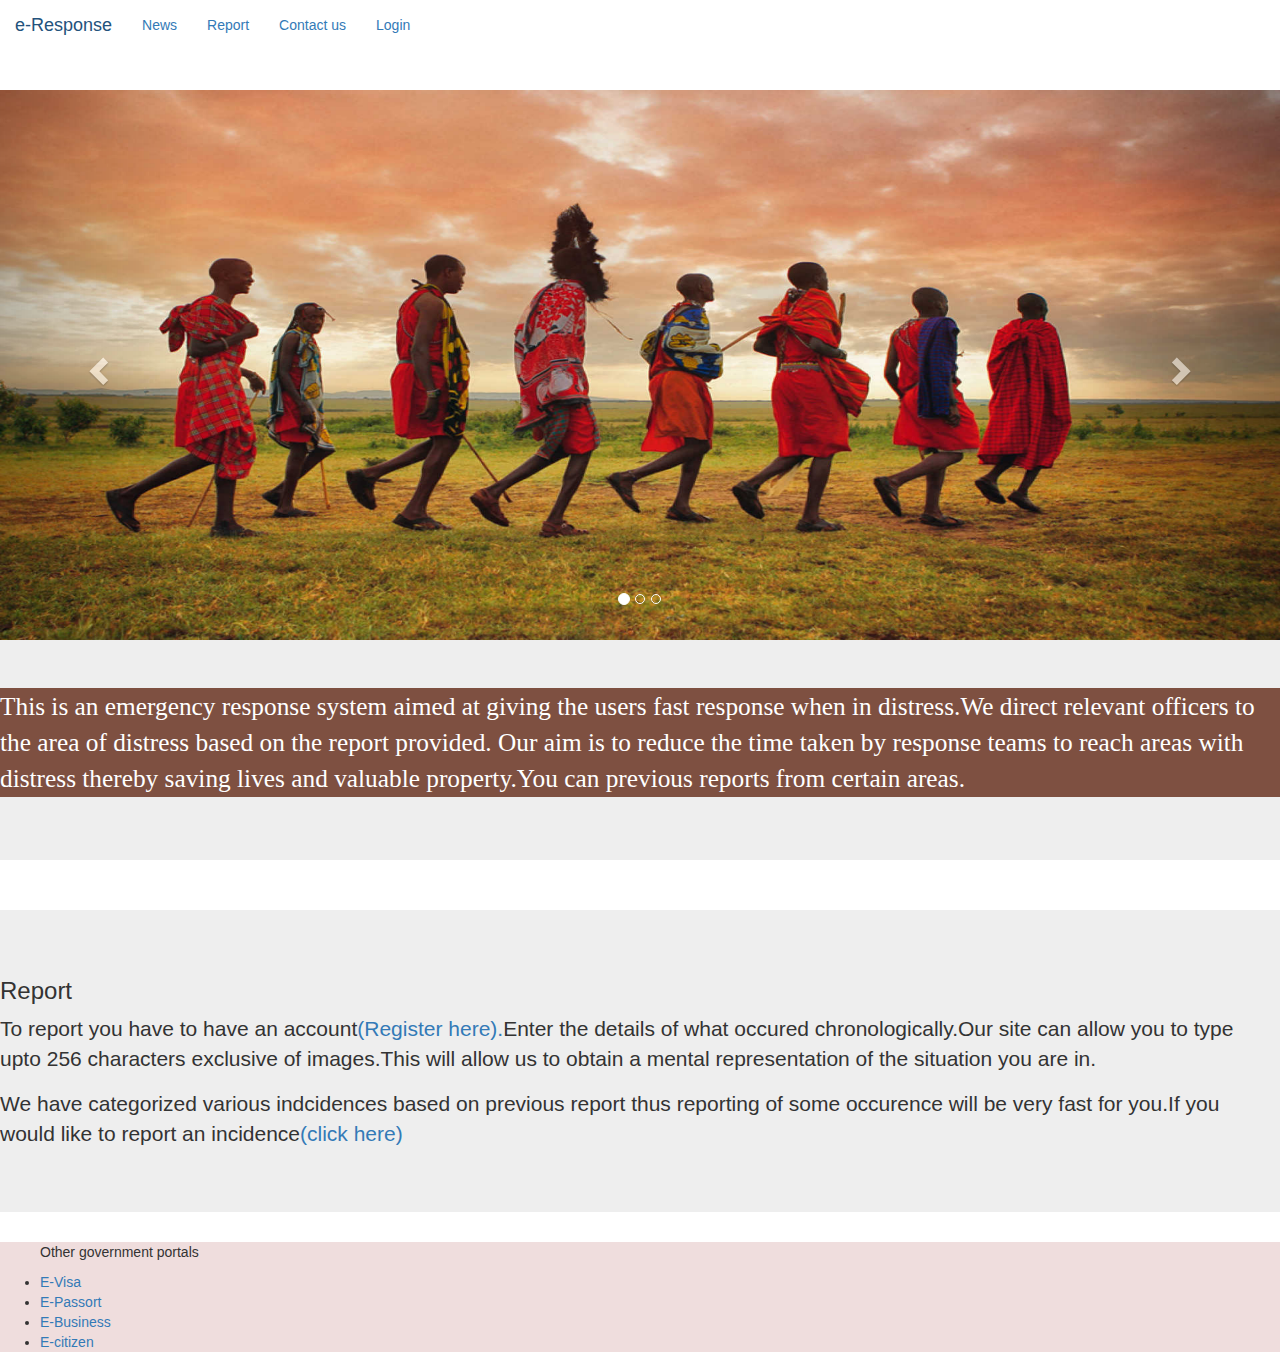
<file: index.html>
<html>
<head>
  <title>e-Response</title>
  <link rel="stylesheet" type="text/css" href="css/bootstrap.css">
  <script type="text/javascript" src="js/jquery.min.js"></script>
    <link rel="stylesheet" type="text/css" href="custom.css">
    <script type="text/javascript" src="custom.js"></script>
  <script type="text/javascript" src="js/bootstrap.min.js"></script><meta name="viewport" content="width=device-width, initial-scale=1">



</head>
<body>


<nav >
  <div class="navbar-header">
    <button type="button" class="navbar-toggle" data-toggle="collapse" data-target="#myNavbar">
      <span class="icon-bar"></span>
      <span class="icon-bar"></span>
      <span class="icon-bar"></span>
    </button>
    <a href="#" class="navbar-brand">e-Response</a>
  </div>
  
  <div class="collapse navbar-collapse" id="myNavbar"> <ul class="nav navbar-nav">
     <li><a href="news.html">News</a></li>
    <li><a href="report.html">Report</a></li>
    <li><a href="contactus.html">Contact us</a></li>
    <li><a href="#log" data-toggle="collapse" data-target="#collapse-form">Login</a></li>
   </ul>
    

  </div>

</nav>














  <div id="collapse-form" class="collapse" style="height: 43px; width:50%;">
    <form id="log" class="form-inline" method="get">

      <span class="glyphicon glyphicon-user"></span><input type="text" name="Username" placeholder="Enter your Username">
      Password:<input type="Password" name="psw">
      <center><br>
        <input type="submit" name="" placeholder="Login" value="Login" class="btn btn-success">


<a href="register.html" class="btn btn-info">Register</a></center>
      </form>

  
    </div>

<br>

    <div>
    <br> 
      <div id="myCarousel" class="carousel slide" data-ride="carousel">
        <!-- Indicators -->
        <ol class="carousel-indicators">
          <li data-target="#myCarousel" data-slide-to="0" class="active"></li>
          <li data-target="#myCarousel" data-slide-to="1"></li>
          <li data-target="#myCarousel" data-slide-to="2"></li>
        </ol>

        <!-- Wrapper for slides -->
        <div class="carousel-inner">
          <div class="item active">
            <img src="1.jpg" style="width:100%; height:550px;">
          </div>

          <div class="item">
            <img src="2.jpg" alt="Chicago" style="width:100%; height:550px;">
          </div>

          <div class="item">
            <img src="3.jpg" alt="New york" style="width:100%; height:550px;">
          </div>
        </div>

        <!-- Left and right controls -->
        <a class="left carousel-control" href="#myCarousel" data-slide="prev">
          <span class="glyphicon glyphicon-chevron-left"></span>
          <span class="sr-only">Previous</span>
        </a>

        <a class="right carousel-control" href="#myCarousel" data-slide="next">
          <span class="glyphicon glyphicon-chevron-right"></span>
          <span class="sr-only">Next</span>
        </a>
      </div>
    </div>

    <div class="jumbotron">
      <p style="font-family: Lucida Console; font-size: 19pt; background-color: #7e5041;color: white;">
        This is an emergency response system aimed at giving the users fast response when in distress.We direct relevant officers to the area of distress based on the report provided. Our aim is to reduce the time taken by response teams to reach areas with distress thereby saving lives and valuable property.You can previous reports from certain areas.
      </p> 
    </div>




    <br>



    <div class="jumbotron" id="About">
      <h3>Report</h3>
      <p>
        To report you have to have an account<span><a href="register.html">(Register here).</a></span>Enter the details of what occured chronologically.Our site can allow you to type upto 256 characters exclusive of images.This will allow us to obtain a mental representation of the situation you are in.
      </p>

      <p>
        We have categorized various indcidences based on previous report thus reporting of some occurence will be very fast for you.If you would like to report an incidence<a href="report.html">(click here)</a>
      </p>
    </div>




       <div  style="background-color:#efdddd;width:100%;">
<ul type="1">
  <p>Other government portals</p>
  <li><a href="ecitizen.co.ke">E-Visa</a></li>
  <li><a href="ecitizen.co.ke">E-Passort</a></li>
  <li><a href="ecitizen.co.ke">E-Business</a></li>
  <li><a href="ecitizen.co.ke">E-citizen</a></li>
</ul>
<button onclick="topFunction()" title="Go to top" id="myBtn">Top</button>
</div>
</body>
</html>
</file>
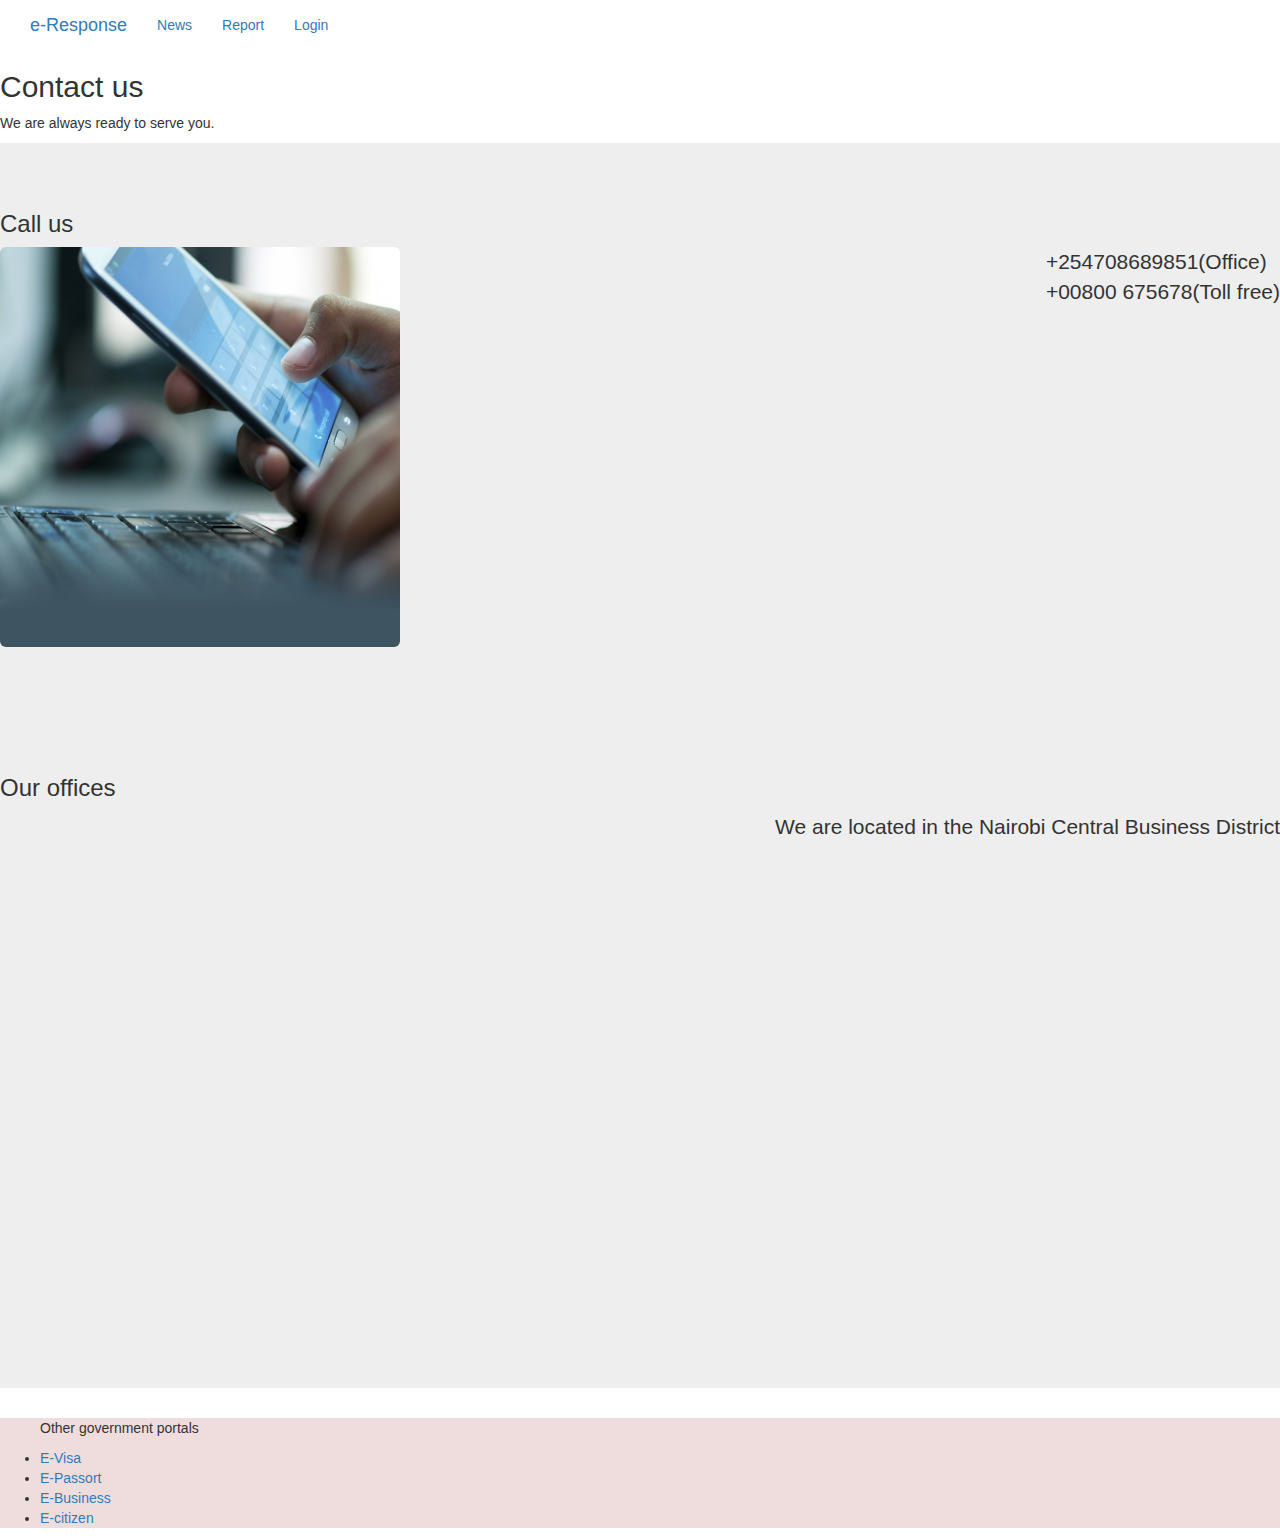
<file: contactus.html>
<html>
<head>
  <title>e-Response</title>
  <link rel="stylesheet" type="text/css" href="css/bootstrap.css">
  <script type="text/javascript" src="js/jquery.min.js"></script>
  <script type="text/javascript" src="js/bootstrap.min.js"></script>
    <link rel="stylesheet" type="text/css" href="custom.css">
    <script type="text/javascript" src="custom.js"></script>
  <meta name="viewport" content="width=device-width, initial-scale=1">


</head>
<body>
 <nav>
  <div class="container-fluid">
      <div class="navbar-header"> 
        <a class="navbar-brand" href="index.html" >e-Response</a></div>




   <ul class="nav navbar-nav">
    <li><a href="news.html">News</a></li>
    <li><a href="report.html">Report</a></li>
 
    <li><a href="#log" data-toggle="collapse" data-target="#collapse-form">Login</a></li>
   </ul>
    </div>
 </nav>


  <div id="collapse-form" class="collapse" style="height: 43px; width:50%;">
    <form id="log" class="form-inline">

      <span class="glyphicon glyphicon-user"></span><input type="text" name="Username" placeholder="Enter your Username">
      Password:<input type="Password" name="psw">
      <center><br>
        <input type="submit" name="" placeholder="Login" value="Login" class="btn btn-success">
        <a href="register.html" class="btn btn-info">Register</a></center>
      </form>

    </div>


        <div  id="contact">
      <h2>Contact us</h2>
      <p >
      
      We are always ready to serve you.
      </p>
      <div id="contactlist" class="jumbotron">
        <div>
        <h3>Call us</h3>
        <img src="phone.jpg" class="img-rounded" height="400px" width="400px">
        <p style="float: right;">+254708689851(Office)<br>+00800 675678(Toll free)</p>
        </div>
<br><br><br>
        <div class="jumbotron">
          <h3>Our offices</h3>
        <iframe src="https://www.google.com/maps/embed?pb=!1m14!1m8!1m3!1d15955.252057057405!2d36.8068944!3d-1.2862321!3m2!1i1024!2i768!4f13.1!3m3!1m2!1s0x182f10d7e72fe6e5%3A0x7b34320441ee62ee!2sKencom+House!5e0!3m2!1sen!2ske!4v1517578619362" width="600" height="450" frameborder="0" style="border:0" allowfullscreen></iframe>
        <p style="float: right;">We are located in the Nairobi Central Business District</p>
      </td>
        </div>

          </tr>
        </table>
        
      </div>
   </div>



    <div  style="background-color:#efdddd;width:100%;">
<ul type="1">
  <p>Other government portals</p>
  <li><a href="ecitizen.co.ke">E-Visa</a></li>
  <li><a href="ecitizen.co.ke">E-Passort</a></li>
  <li><a href="ecitizen.co.ke">E-Business</a></li>
  <li><a href="ecitizen.co.ke">E-citizen</a></li>
</ul>
<button onclick="topFunction()" title="Go to top" id="myBtn">Top</button>
</div>

</body>
</html>
</file>
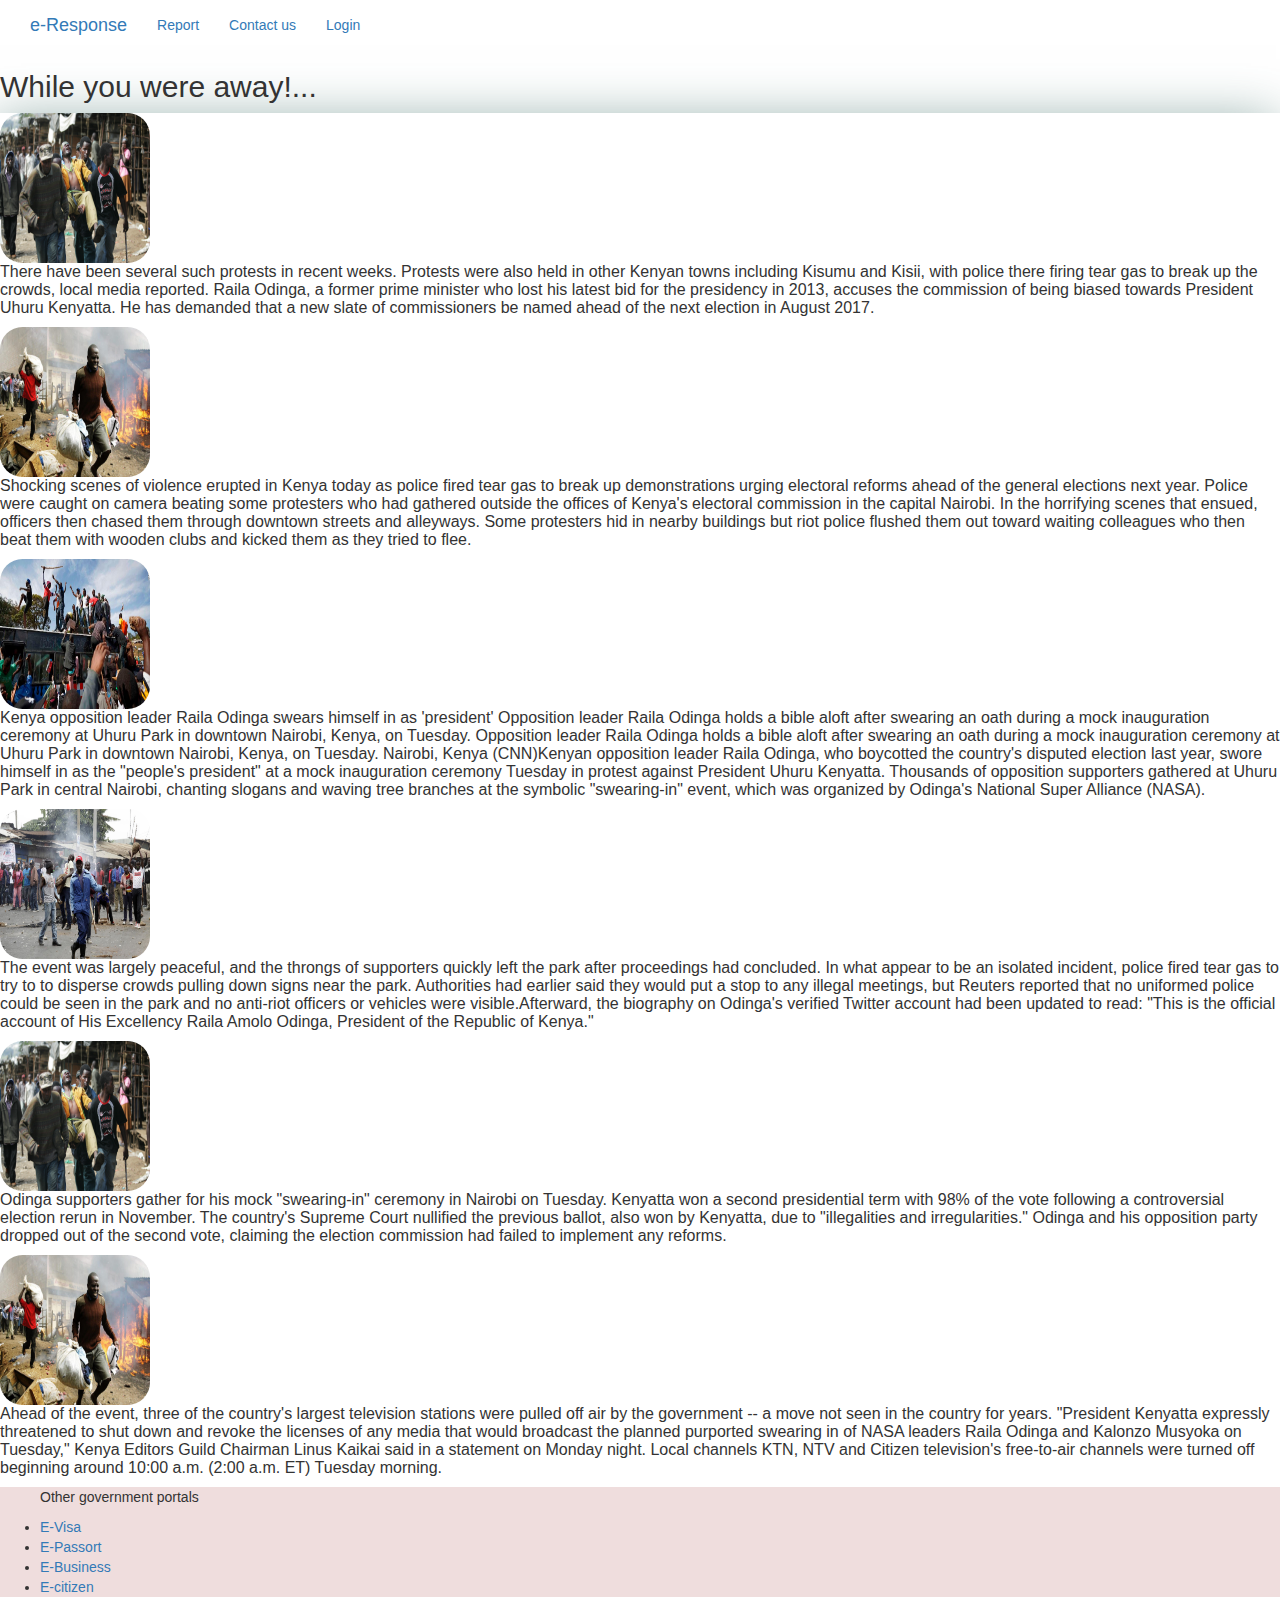
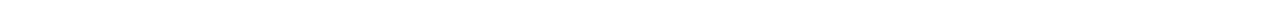
<file: news.html>
<html>
<head>
  <title>e-Response</title>
  <link rel="stylesheet" type="text/css" href="css/bootstrap.css">
  <script type="text/javascript" src="js/jquery.min.js"></script>
    <link rel="stylesheet" type="text/css" href="custom.css">
    <script type="text/javascript" src="custom.js"></script>
  <script type="text/javascript" src="js/bootstrap.min.js"></script>
  <meta name="viewport" content="width=device-width, initial-scale=1">



</head>
<body>


   <nav>
  <div class="container-fluid">
      <div class="navbar-header"> 
        <a class="navbar-brand" href="index.html" >e-Response</a></div>




   <ul class="nav navbar-nav">
    <li><a href="report.html">Report</a></li>
    <li><a href="contactus.html">Contact us</a></li>
    <li><a href="#log" data-toggle="collapse" data-target="#collapse-form">Login</a></li>
   </ul>
    </div>
 </nav>

  

   

  <div id="collapse-form" class="collapse" style="height: 43px; width:50%;">
    <form id="log" class="form-inline">

      <span class="glyphicon glyphicon-user"></span><input type="text" name="Username" placeholder="Enter your Username">
      Password:<input type="Password" name="psw">
      <center><br>
        <input type="submit" name="" placeholder="Login" value="Login" class="btn btn-success">
        <a href="register.html" class="btn btn-info">Register</a></center>
      </form>

    </div>

      <h2>While you were away!...
      </h2>

    <div id="effect">
    
      <table>


      <tr>
      <td>

      <div id="blg">
      
      <img src="v1.jpg" id="violence">
          <p>There have been several such protests in recent weeks.
Protests were also held in other Kenyan towns including Kisumu and Kisii, with police there firing tear gas to break up the crowds, local media reported.
Raila Odinga, a former prime minister who lost his latest bid for the presidency in 2013, accuses the commission of being biased towards President Uhuru Kenyatta. 
He has demanded that a new slate of commissioners be named ahead of the next election in August 2017.

</p>
    </div></td></tr>
    
    <tr>
      <td>

      <div id="blg">
      
      <img src="v3.jpg" id="violence">
          <p>Shocking scenes of violence erupted in Kenya today as police fired tear gas to break up demonstrations urging electoral reforms ahead of the general elections next year.
Police were caught on camera beating some protesters who had gathered outside the offices of Kenya's electoral commission in the capital Nairobi. 
In the horrifying scenes that ensued, officers then chased them through downtown streets and alleyways. Some protesters hid in nearby buildings but riot police flushed them out toward waiting colleagues who then beat them with wooden clubs and kicked them as they tried to flee.


</p>
    </div></td></tr>

    <tr>
      <td>

      <div id="blg">
      
      <img src="v4.jpg" id="violence">
          <p>Kenya opposition leader Raila Odinga swears himself in as 'president'
Opposition leader Raila Odinga holds a bible aloft after swearing an oath during a mock inauguration ceremony at Uhuru Park in downtown Nairobi, Kenya, on Tuesday.
Opposition leader Raila Odinga holds a bible aloft after swearing an oath during a mock inauguration ceremony at Uhuru Park in downtown Nairobi, Kenya, on Tuesday.
Nairobi, Kenya (CNN)Kenyan opposition leader Raila Odinga, who boycotted the country's disputed election last year, swore himself in as the "people's president" at a mock inauguration ceremony Tuesday in protest against President Uhuru Kenyatta.
Thousands of opposition supporters gathered at Uhuru Park in central Nairobi, chanting slogans and waving tree branches at the symbolic "swearing-in" event, which was organized by Odinga's National Super Alliance (NASA).
</p>
    </div></td></tr>
    
  <tr>
      <td>

      <div id="blg">
      
      <img src="v5.jpg" id="violence">
          <p>The event was largely peaceful, and the throngs of supporters quickly left the park after proceedings had concluded. In what appear to be an isolated incident, police fired tear gas to try to to disperse crowds pulling down signs near the park.
Authorities had earlier said they would put a stop to any illegal meetings, but Reuters reported that no uniformed police could be seen in the park and no anti-riot officers or vehicles were visible.Afterward, the biography on Odinga's verified Twitter account had been updated to read: "This is the official account of His Excellency Raila Amolo Odinga, President of the Republic of Kenya."</p>
    </div></td></tr>


        <tr>
      <td>

      <div id="blg">
      
      <img src="v1.jpg" id="violence">
          <p>Odinga supporters gather for his mock "swearing-in" ceremony in Nairobi on Tuesday.
Kenyatta won a second presidential term with 98% of the vote following a controversial election rerun in November. The country's Supreme Court nullified the previous ballot, also won by Kenyatta, due to "illegalities and irregularities."
Odinga and his opposition party dropped out of the second vote, claiming the election commission had failed to implement any reforms. </p>
    </div></td></tr>

   
      <tr><td>

      <div id="blg">
      
      <img src="v3.jpg" id="violence">
          <p>Ahead of the event, three of the country's largest television stations were pulled off air by the government -- a move not seen in the country for years.
"President Kenyatta expressly threatened to shut down and revoke the licenses of any media that would broadcast the planned purported swearing in of NASA leaders Raila Odinga and Kalonzo Musyoka on Tuesday," Kenya Editors Guild Chairman Linus Kaikai said in a statement on Monday night.
Local channels KTN, NTV and Citizen television's free-to-air channels were turned off beginning around 10:00 a.m. (2:00 a.m. ET) Tuesday morning. </p>
    </div></td></tr>
      </table>
    </div>


    
    <div  style="background-color:#efdddd;width:100%;">
<ul type="1">
  <p>Other government portals</p>
  <li><a href="ecitizen.co.ke">E-Visa</a></li>
  <li><a href="ecitizen.co.ke">E-Passort</a></li>
  <li><a href="ecitizen.co.ke">E-Business</a></li>
  <li><a href="ecitizen.co.ke">E-citizen</a></li>
</ul>
<button onclick="topFunction()" title="Go to top" id="myBtn">Top</button>
</div>
</body>
</html>
</file>
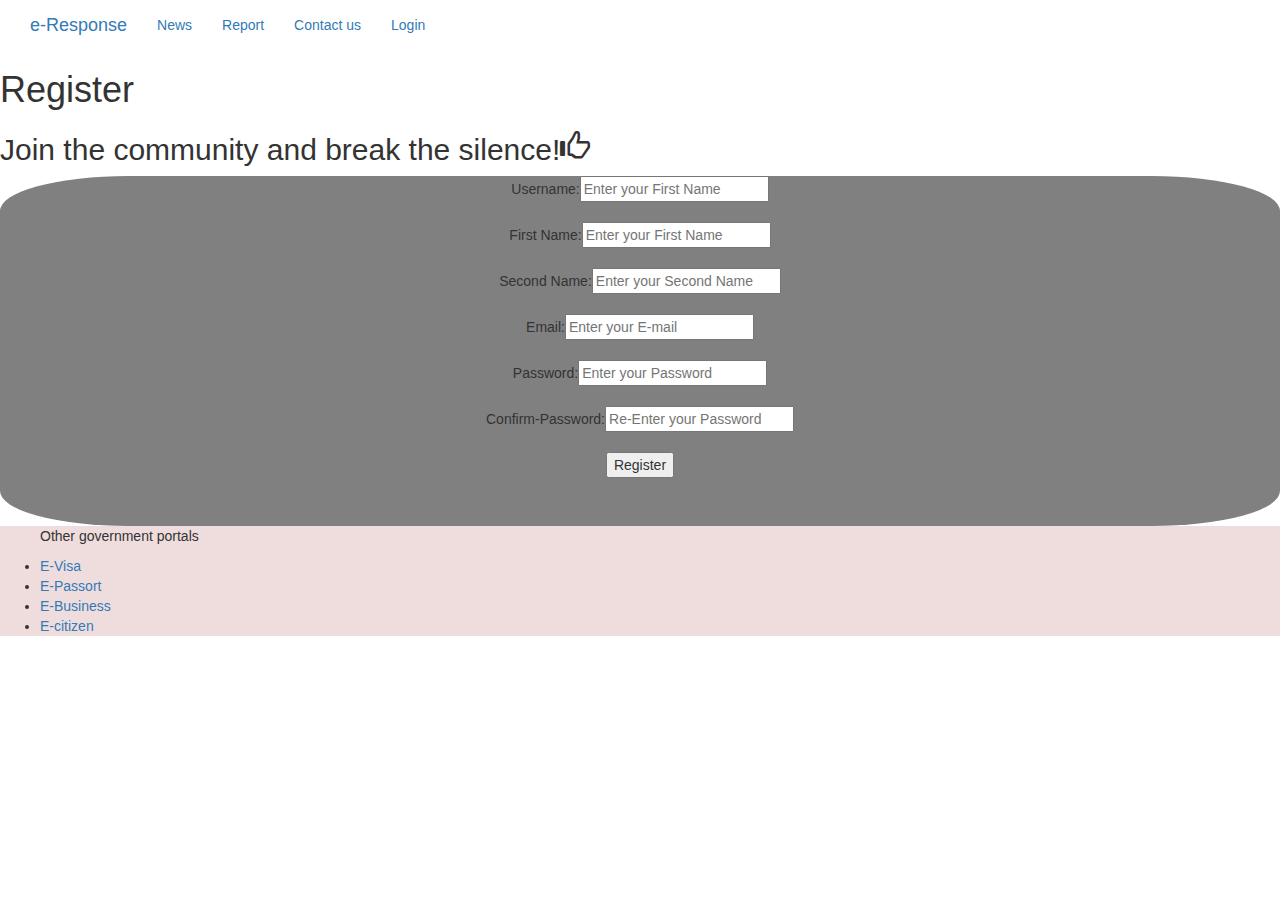
<file: register.html>
<html>
<head>
  <title>e-Response</title>
  <link rel="stylesheet" type="text/css" href="css/bootstrap.css">
    
  <script type="text/javascript" src="js/jquery.min.js"></script>
  <script type="text/javascript" src="js/bootstrap.min.js"></script>
  <link rel="stylesheet" type="text/css" href="custom.css">
  <script type="text/javascript" src="custom.js"></script>
  <meta name="viewport" content="width=device-width, initial-scale=1">

</head>
<body>
   <nav>
  <div class="container-fluid">
      <div class="navbar-header"> 
        <a class="navbar-brand" href="index.html" >e-Response</a></div>




   <ul class="nav navbar-nav">
       <li><a href="news.html">News</a></li>
    <li><a href="report.html">Report</a></li>
    <li><a href="contactus.html">Contact us</a></li>
    <li><a href="#log" data-toggle="collapse" data-target="#collapse-form">Login</a></li>
   </ul>
    </div>
 </nav>


  <div id="collapse-form" class="collapse" style="height: 43px; width:50%;">
    <form id="log" class="form-inline">

      <span class="glyphicon glyphicon-user"></span><input type="text" name="Username" placeholder="Enter your Username">
      Password:<input type="Password" name="psw">
      <center><br>
        <input type="submit" name="" placeholder="Login" value="Login" class="btn btn-success">
        <a href="register.html" class="btn btn-info">Register</a></center>
      </form>

    </div>


    <h1>Register</h1>
    <h2>Join the community and break the silence!<span class="  glyphicon glyphicon-thumbs-up"></span></h2>

    <div class="" style="margin-left: auto;margin-right: auto; height: 350px; width: 100%; background-color: grey;border-radius: 10%; background-color: grey;">


      <center>

        <form >

        Username:<input type="text" name="Username" placeholder="Enter your First Name"> <br><br>
        First Name:<input type="text" name="Username" placeholder="Enter your First Name"> <br><br>
        Second Name:<input type="text" name="Username" placeholder="Enter your Second Name"> <br><br>
        Email:<input type="email" name="Username" placeholder="Enter your E-mail"> <br><br>
        Password:<input type="password" name="Username" placeholder="Enter your Password"> <br><br>
        Confirm-Password:<input type="password" name="Username" placeholder="Re-Enter your Password"> <br><br>

          <input type="submit" value="Register" placeholder="Register"><br><br>
       
      </form>
    </center></div>


    <div  style="background-color:#efdddd;width:100%;">
<ul type="1">
  <p>Other government portals</p>
  <li><a href="ecitizen.co.ke">E-Visa</a></li>
  <li><a href="ecitizen.co.ke">E-Passort</a></li>
  <li><a href="ecitizen.co.ke">E-Business</a></li>
  <li><a href="ecitizen.co.ke">E-citizen</a></li>
</ul>
<button onclick="topFunction()" title="Go to top" id="myBtn">Top</button>
</div>

</body>
</html>
</file>
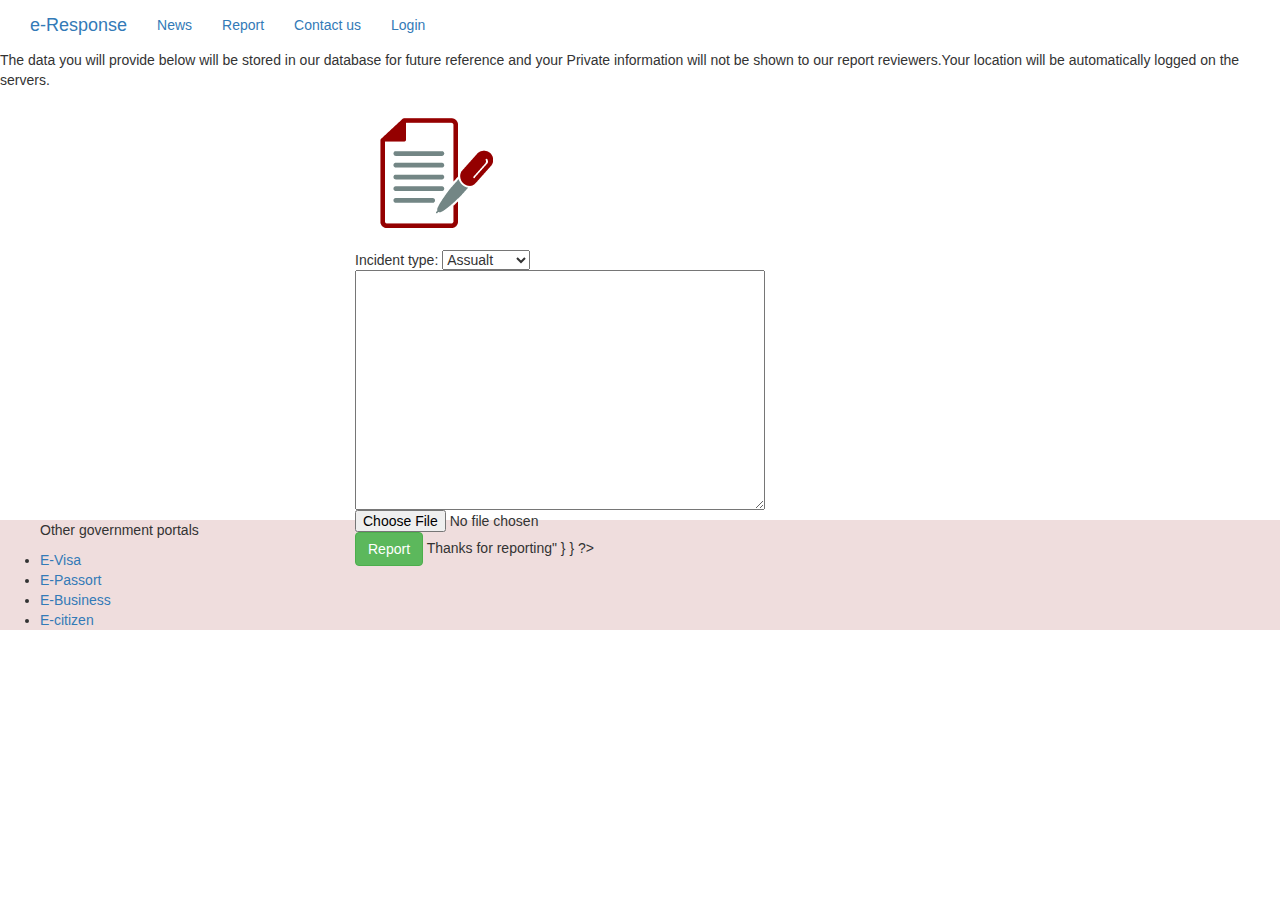
<file: report.html>
<html>
<head>
  <title>e-Response</title>
  <link rel="stylesheet" type="text/css" href="css/bootstrap.css">
  <script type="text/javascript" src="js/jquery.min.js"></script>
  <script type="text/javascript" src="js/bootstrap.min.js"></script>
  <link rel="stylesheet" type="text/css" href="custom.css">
    <script type="text/javascript" src="custom.js"></script>
  <meta name="viewport" content="width=device-width, initial-scale=1">

</head>
<body>
 <nav>
  <div class="container-fluid">
      <div class="navbar-header"> 
        <a class="navbar-brand" href="index.html" >e-Response</a></div>




   <ul class="nav navbar-nav">
       <li><a href="news.html">News</a></li>
    <li><a href="report.html">Report</a></li>
    <li><a href="contactus.html">Contact us</a></li>
    <li><a href="#log" data-toggle="collapse" data-target="#collapse-form">Login</a></li>
   </ul>
    </div>
 </nav>


<div id="collapse-form" class="collapse" style="height: 43px; width:50%;">
  <form id="log" class="form-inline">

    <span class="glyphicon glyphicon-user"></span><input type="text" name="Username" placeholder="Enter your Username">
    Password:<input type="Password" name="psw">
    <center><br>
      <input type="submit" name="" placeholder="Login" value="Login" class="btn btn-success">
      <a href="register.html" class="btn btn-info">Register</a></center>
    </form>

  </div>
  <div>
    <p>
      The data you will provide below will be stored in our database for future reference and your Private information will not be shown to our report reviewers.Your location will be automatically logged on the servers.
    </p>
  </div>




  <div class="container" style="height: 400px;width: 600px;">
    <img src="report.jpg" height="150px" width="150px"><br>
    <div>
      Incident type:
      <select name="classification">

        <option value="volvo">Assualt</option>
        <option value="saab">Corruption</option>
        <option value="fiat">Theft</option>
        <option value="fiat">Fire</option>


        <option value="audi">Violence</option>
      </select>


      <textarea rows="3" style="width: 410px;height: 240px" name="report">

      </textarea><br><input type="file" name="" value="Would you like to upload an image to support your report">
     <input type="submit" value="Report" class="btn btn-success">
     <?php

     if(isset($_GET['report'])){
     $app=$_GET['report'];
     if($app!=NULL){
     echo "<b>Thanks for reporting</b>"
      }
     

     }


      ?>
    </div></div>



    <br>
       <div  style="background-color:#efdddd;width:100%;">
<ul type="1">
  <p>Other government portals</p>
  <li><a href="ecitizen.co.ke">E-Visa</a></li>
  <li><a href="ecitizen.co.ke">E-Passort</a></li>
  <li><a href="ecitizen.co.ke">E-Business</a></li>
  <li><a href="ecitizen.co.ke">E-citizen</a></li>
</ul>
<button onclick="topFunction()" title="Go to top" id="myBtn">Top</button>
</div>

</body>
</html>
</file>
<file: custom.css>
#myBtn{
    border-radius: 20%; 
    display: none; 
    position: fixed;right: 30px;
     color: white;
     outline: none;
     bottom: 20px;
     border:none;
    padding: 15px;
    background-color: red;

  }

  #myBtn:hover {
    background-color: #ff7979;
    
  }

table {
  height: 200px;
  width: 100%;
 
}

table img{
  height: 150px;
  width: 150px;
  border-radius: 20%;
}

#violence{
  height:150px;
  width: 150px;
  border-radius: 15%;
}




#effect{

  height: 
  
  width:100%;
  -webkit-box-shadow: -4px 7px 50px 0px rgba(60,107,100,0.57);
  -moz-box-shadow: -4px 7px 50px 0px rgba(60,107,100,0.57);
   box-shadow: -4px 7px 50px 0px rgba(60,107,100,0.57)
}
</file>
